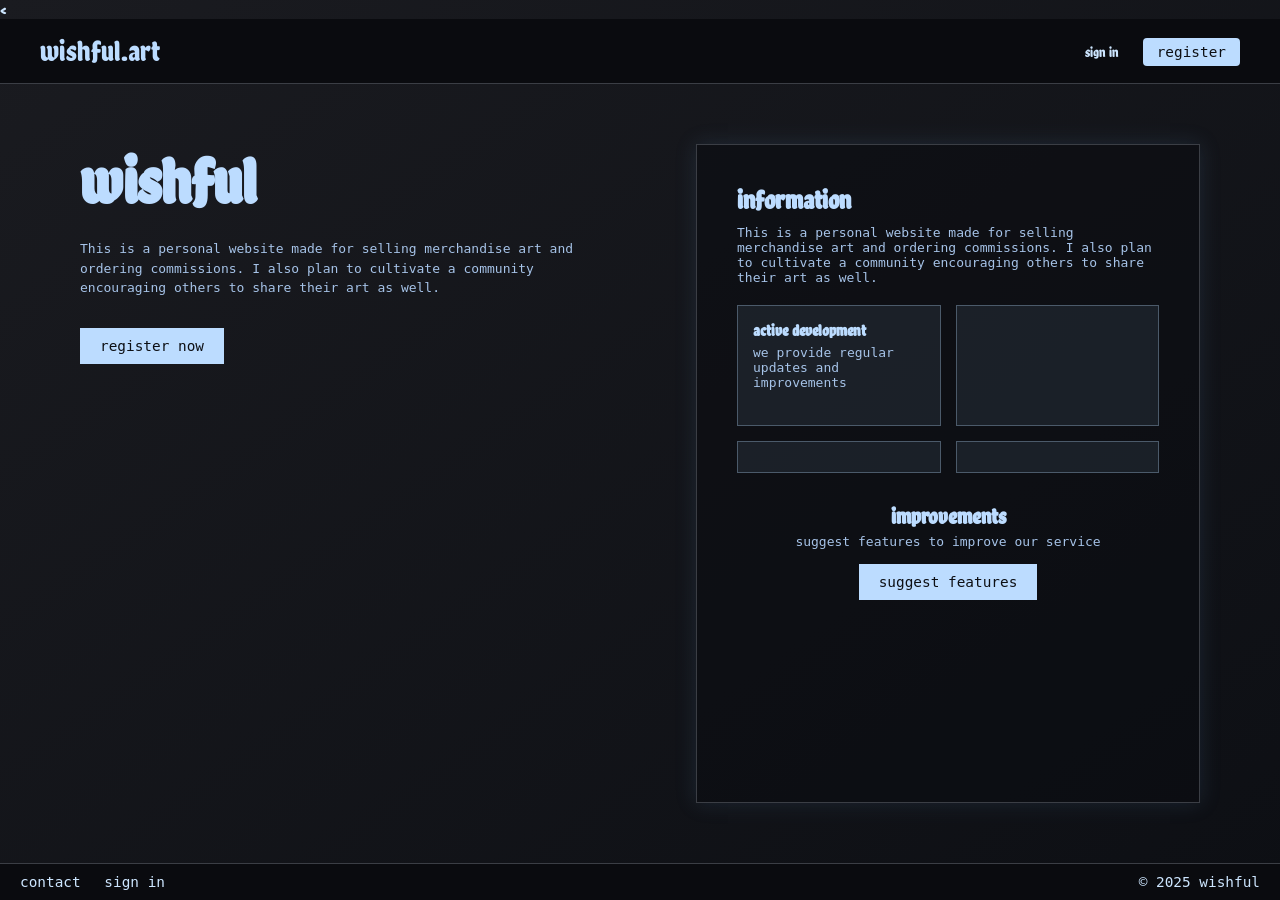
<file: index.html>
<<!DOCTYPE html>
<html lang="en">
<head>
  <meta charset="UTF-8" />
  <meta name="viewport" content="width=device-width, initial-scale=1.0" />
  <title>wishful.art | home</title>

  <link href="https://fonts.googleapis.com/css2?family=Chela+One&display=swap" rel="stylesheet">
  <link rel="stylesheet" href="wishful23.css" />
</head>

<body>

  <header>
    <div class="logo">wishful.art</div>

    <nav>
      <a href="wishful-signin.html" class="nav-link">sign in</a>
      <a href="wishful-register.html" class="nav-link register">register</a>
    </nav>
  </header>

  <main>
    <section class="left">
      <h1>wishful</h1>

      <p>
        This is a personal website made for selling merchandise art and ordering commissions.
        I also plan to cultivate a community encouraging others to share their art as well.
      </p>

      <div class="buttons">
        <a href="wishful-register.html">
          <button class="filled">register now</button>
        </a>
      </div>
    </section>

    <section class="right">
      <h2>information</h2>

      <p>
        This is a personal website made for selling merchandise art and ordering commissions.
        I also plan to cultivate a community encouraging others to share their art as well.
      </p>

      <div class="info-boxes">
        <div class="info-box">
          <h3>active development</h3>
          <p>we provide regular updates and improvements</p>
        </div>

        <div class="info-box"></div>
        <div class="info-box"></div>
        <div class="info-box"></div>
      </div>

      <div class="improvements">
        <h2>improvements</h2>
        <p>suggest features to improve our service</p>

        <button class="filled" onclick="window.location.href='wishful-inbox.html'">
          suggest features
        </button>
      </div>
    </section>
  </main>

  <footer>
    <div class="left-foot">
      <a href="wishful-contact.html">contact</a>
      <a href="wishful-signin.html">sign in</a>
    </div>

    <div class="right-foot">© 2025 wishful</div>
  </footer>

</body>
</html>
</file>
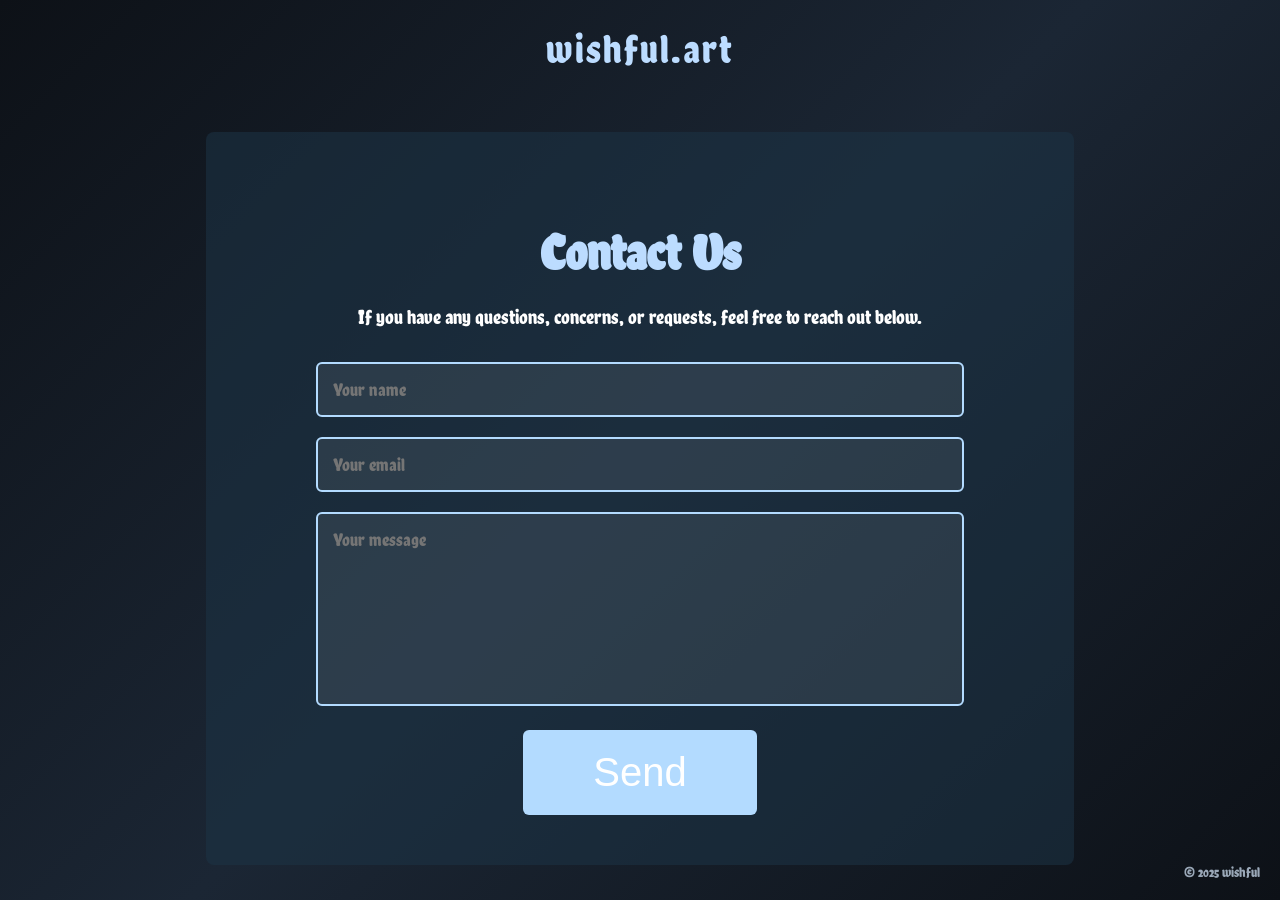
<file: wishful-contact.html>
<!DOCTYPE html>
<html lang="en">
<head>
  <meta charset="UTF-8">
  <meta name="viewport" content="width=device-width, initial-scale=1.0">
  <title>wishful.art | contact</title>

  <link href="https://fonts.googleapis.com/css2?family=Chela+One&display=swap" rel="stylesheet">

  <style>
    body {
      margin: 0;
      padding: 0;
      background: linear-gradient(135deg, #0d1117 0%, #1b2634 50%, #0d1117 100%);
      color: white;
      font-family: 'Chela One', cursive;
      height: 100vh;
      display: flex;
      flex-direction: column;
    }

    header {
      text-align: center;
      padding: 25px 0;
      font-size: 40px;
      color: #bcdcff;
      letter-spacing: 2px;
    }

    .container {
      margin: auto;
      width: 60%;
      background: rgba(28, 52, 70, 0.55);
      padding: 50px;
      text-align: center;
      border-radius: 8px;
    }

    .container h2 {
      font-size: 50px;
      margin-bottom: 20px;
      color: #bcdcff;
    }

    .container p {
      font-size: 20px;
      margin-bottom: 30px;
      line-height: 1.5;
    }

    input, textarea {
      width: 80%;
      padding: 15px;
      font-size: 18px;
      border-radius: 6px;
      margin-bottom: 20px;
      border: 2px solid #b3dbff;
      background: rgba(255, 255, 255, 0.08);
      color: white;
      outline: none;
      font-family: 'Chela One', cursive;
    }

    input:focus, textarea:focus {
      border-color: #d2e8ff;
      box-shadow: 0 0 10px #b3dbff88;
    }

    textarea {
      height: 160px;
      resize: none;
    }

    .send-btn {
      background: #b3dbff;
      padding: 20px 70px;
      color: #ffffff;
      font-size: 40px;
      border: none;
      border-radius: 6px;
      cursor: pointer;
      transition: 0.2s;
    }

    .send-btn:hover {
      background: #c8e5ff;
      transform: scale(1.03);
    }

    footer {
      position: fixed;
      bottom: 20px;
      right: 20px;
      color: #9aa8b8;
      font-size: 14px;
    }
  </style>
</head>

<body>

<header>wishful.art</header>

<div class="container">
  <h2>Contact Us</h2>
  <p>If you have any questions, concerns, or requests, feel free to reach out below.</p>

  <input type="text" placeholder="Your name">
  <input type="email" placeholder="Your email">
  <textarea placeholder="Your message"></textarea>

  <button class="send-btn">Send</button>
</div>

<footer>© 2025 wishful</footer>

</body>
</html>
</file>
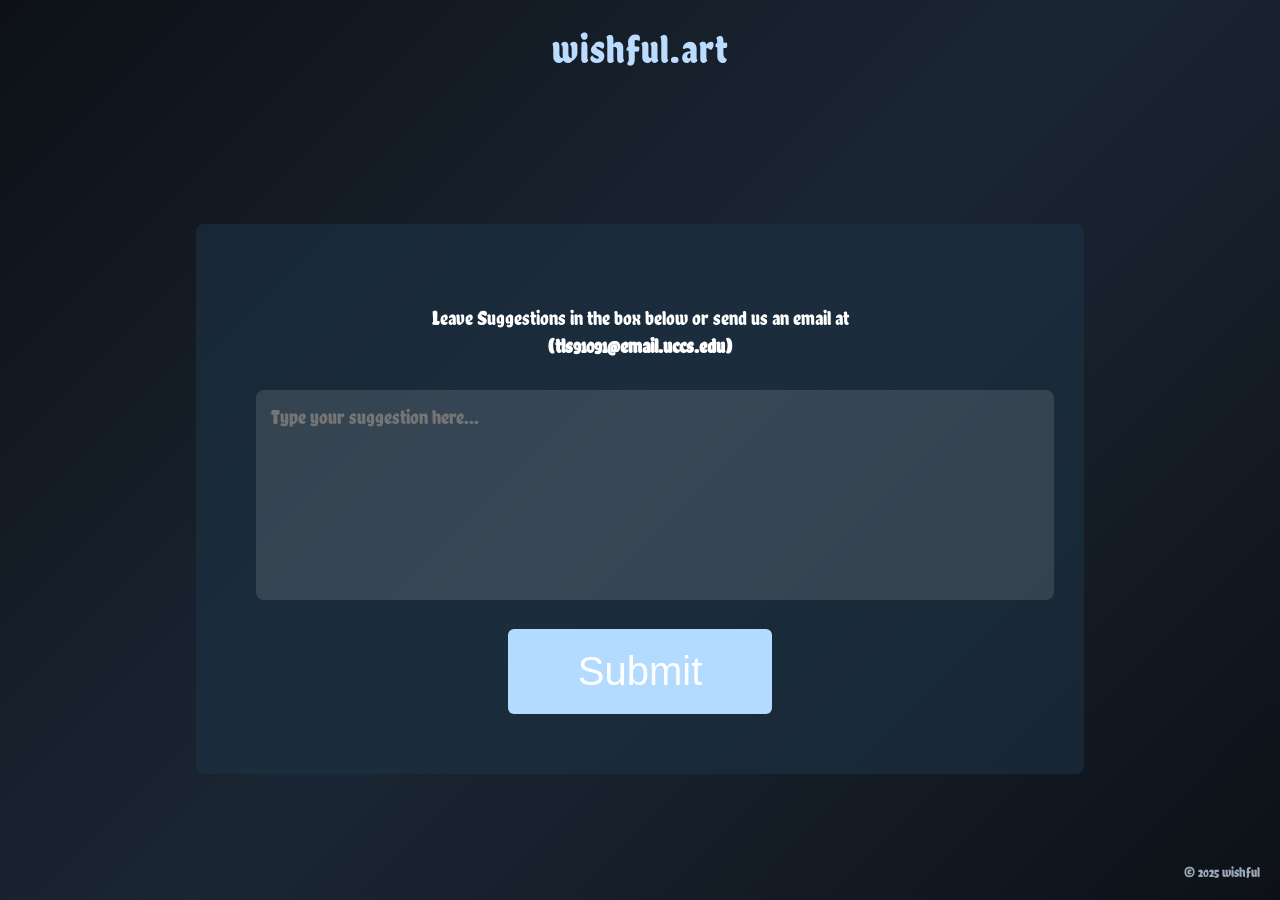
<file: wishful-inbox.html>
<!DOCTYPE html>
<html lang="en">
<head>
  <meta charset="UTF-8">
  <meta name="viewport" content="width=device-width, initial-scale=1.0">
  <title>wishful.art | suggestions</title>

  <link href="https://fonts.googleapis.com/css2?family=Chela+One&display=swap" rel="stylesheet">

  <style>
    body {
      margin: 0;
      padding: 0;
      font-family: "Chela One", cursive;
      background: linear-gradient(135deg, #0d1117 0%, #1b2634 50%, #0d1117 100%);
      color: #ffffff;
      height: 100vh;
      display: flex;
      flex-direction: column;
    }

    header {
      text-align: center;
      padding: 25px 0;
      font-size: 40px;
      color: #bcdcff;
      letter-spacing: 1px;
    }

    .container {
      margin: auto;
      width: 60%;
      background: rgba(28, 52, 70, 0.55);
      padding: 60px;
      text-align: center;
      border-radius: 8px;
    }

    .container p {
      font-size: 20px;
      margin-bottom: 30px;
      line-height: 1.4;
    }

    /* NEW: Textbox styling */
    textarea {
      width: 100%;
      height: 180px;
      border-radius: 8px;
      border: none;
      padding: 15px;
      font-size: 20px;
      font-family: "Chela One", cursive;
      background: rgba(255,255,255,0.12);
      color: #ffffff;
      resize: none;
      outline: none;
    }

    /* NEW: Submit button */
    .submit-btn {
      margin-top: 25px;
      background: #b3dbff;
      color: #ffffff;
      border: none;
      padding: 20px 70px;
      font-size: 40px;
      border-radius: 6px;
      cursor: pointer;
      transition: 0.2s ease-in-out;
    }

    .submit-btn:hover {
      background: #c8e5ff;
      transform: scale(1.03);
    }

    footer {
      position: fixed;
      right: 20px;
      bottom: 20px;
      color: #9aa8b8;
      font-size: 14px;
    }
  </style>
</head>

<body>

  <header>wishful.art</header>

  <div class="container">
    <p>
      Leave Suggestions in the box below or send us an email at<br>
      <strong>(tls91091@email.uccs.edu)</strong>
    </p>

    <!-- NEW: Suggestion Text Box -->
    <textarea id="suggestionBox" placeholder="Type your suggestion here..."></textarea>

    <!-- NEW: Submit Button -->
    <button class="submit-btn" id="submitBtn">Submit</button>
  </div>

  <footer>© 2025 wishful</footer>

  <script>
    document.getElementById("submitBtn").addEventListener("click", function () {
      const text = document.getElementById("suggestionBox").value.trim();

      if (text === "") {
        alert("Please type a suggestion before submitting.");
        return;
      }

      // Save suggestions to localStorage
      const suggestions = JSON.parse(localStorage.getItem("wishful_suggestions") || "[]");
      suggestions.push({
        text: text,
        date: new Date().toLocaleString()
      });

      localStorage.setItem("wishful_suggestions", JSON.stringify(suggestions));

      alert("Suggestion submitted!");

      document.getElementById("suggestionBox").value = "";
    });
  </script>

</body>
</html>
</file>
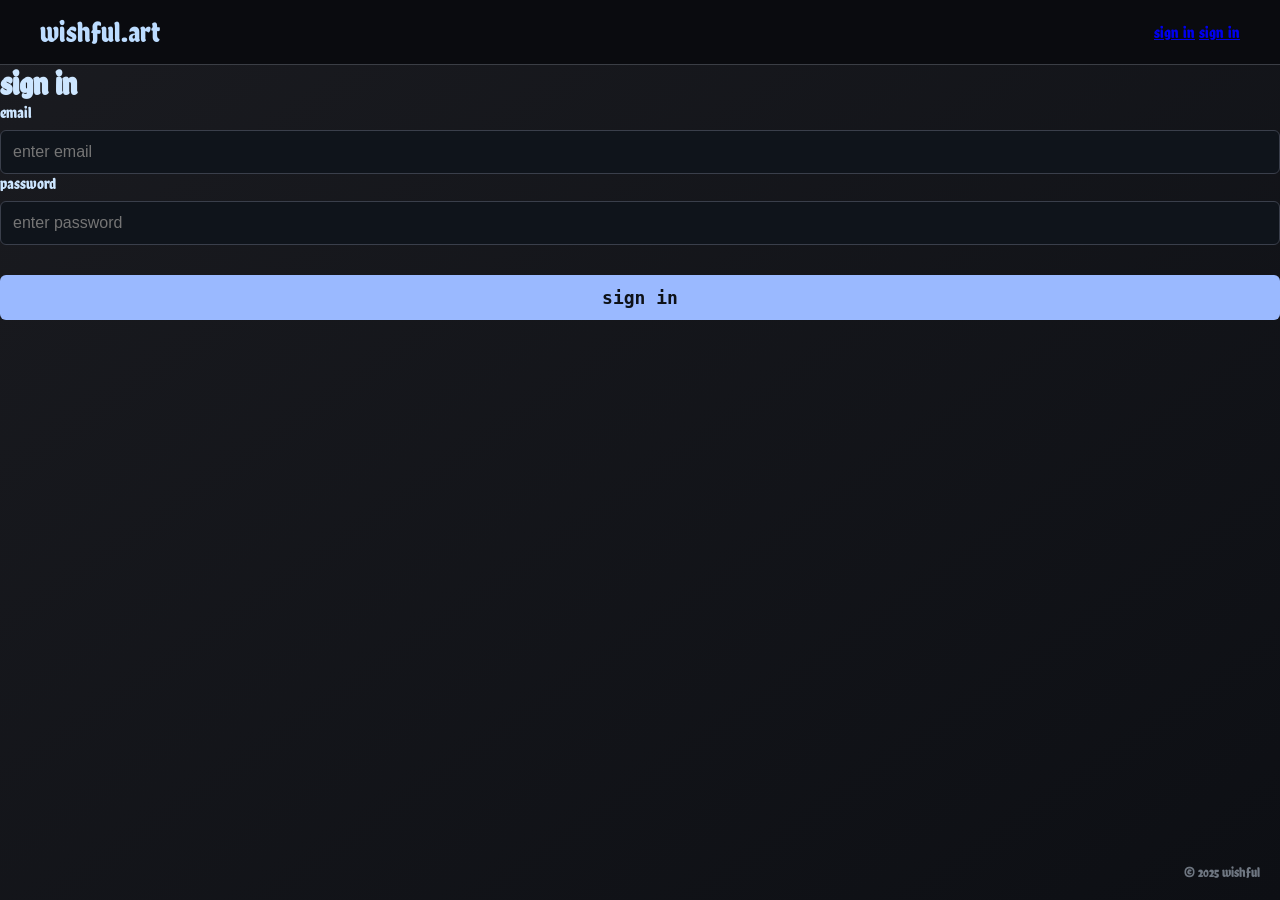
<file: wishful-register.html>
<!DOCTYPE html>
<html lang="en"></html>
<head>


<head>

</style>
<link href="https://fonts.googleapis.com/css2?family=Chela+One&display=swap" rel="stylesheet">
<link rel="stylesheet" href="wishful23.css">
</head>
<body>
<header>
<div class="logo">wishful.art</div>
<div class="top-links">
<a href="#">sign in</a>
<a href="#">sign in</a>
</div>
</header>


<div class="container">
<div class="card">
<h1>sign in</h1>
<form>
<label>


<label>email</label>
<input type="email" placeholder="enter email" />


<label>password</label>
<input type="password" placeholder="enter password" />


<button class="submit-btn">sign in</button>
</form>
</div>
</div>


<div class="footer">
© 2025 wishful
</div>
</body>
</html>
</file>
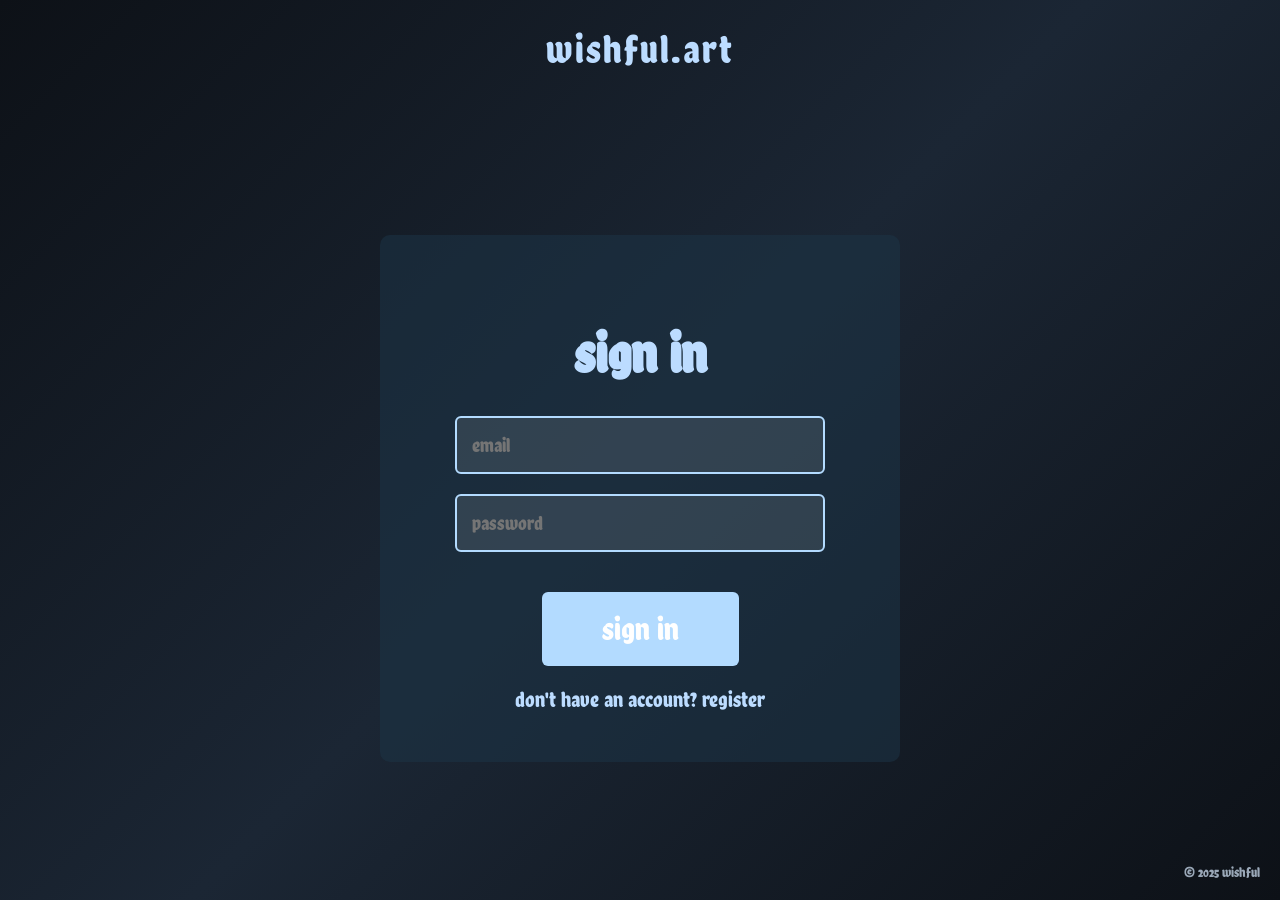
<file: wishful-signin.html>
<!DOCTYPE html>
<html lang="en">
<head>
  <meta charset="UTF-8">
  <meta name="viewport" content="width=device-width, initial-scale=1.0">
  <title>wishful.art | sign in</title>

  <link href="https://fonts.googleapis.com/css2?family=Chela+One&display=swap" rel="stylesheet">

  <style>
    body {
      margin: 0;
      padding: 0;
      background: linear-gradient(135deg, #0d1117 0%, #1b2634 50%, #0d1117 100%);
      color: white;
      font-family: "Chela One", cursive;
      height: 100vh;
      display: flex;
      flex-direction: column;
    }

    header {
      text-align: center;
      padding: 25px 0;
      font-size: 40px;
      color: #bcdcff;
      letter-spacing: 2px;
    }

    .card {
      margin: auto;
      width: 420px;
      background: rgba(28, 52, 70, 0.55);
      padding: 50px;
      border-radius: 10px;
      text-align: center;
    }

    .card h1 {
      font-size: 55px;
      color: #bcdcff;
      margin-bottom: 30px;
    }

    input {
      width: 80%;
      padding: 15px;
      margin-bottom: 20px;
      border: 2px solid #b3dbff;
      background: rgba(255,255,255,0.10);
      border-radius: 6px;
      font-size: 20px;
      color: white;
      outline: none;
      font-family: "Chela One", cursive;
    }

    input:focus {
      border-color: #d2e8ff;
      box-shadow: 0 0 10px #b3dbff88;
    }

    .signin-btn {
      margin-top: 20px;
      background: #b3dbff;
      border: none;
      padding: 18px 60px;
      color: white;
      font-size: 32px;
      border-radius: 6px;
      cursor: pointer;
      transition: 0.2s ease;
      font-family: "Chela One", cursive;
    }

    .signin-btn:hover {
      background: #cce6ff;
      transform: scale(1.03);
    }

    .register-link {
      margin-top: 20px;
      display: block;
      color: #bcdcff;
      font-size: 22px;
      text-decoration: none;
    }

    footer {
      position: fixed;
      right: 20px;
      bottom: 20px;
      color: #9aa8b8;
      font-size: 14px;
    }
  </style>
</head>

<body>

  <header>wishful.art</header>

  <div class="card">
    <h1>sign in</h1>

    <input type="email" placeholder="email">
    <input type="password" placeholder="password">

    <button class="signin-btn">sign in</button>

    <a href="wishful-register.html" class="register-link">
      don't have an account? register
    </a>
  </div>

  <footer>© 2025 wishful</footer>

</body>
</html>
</file>
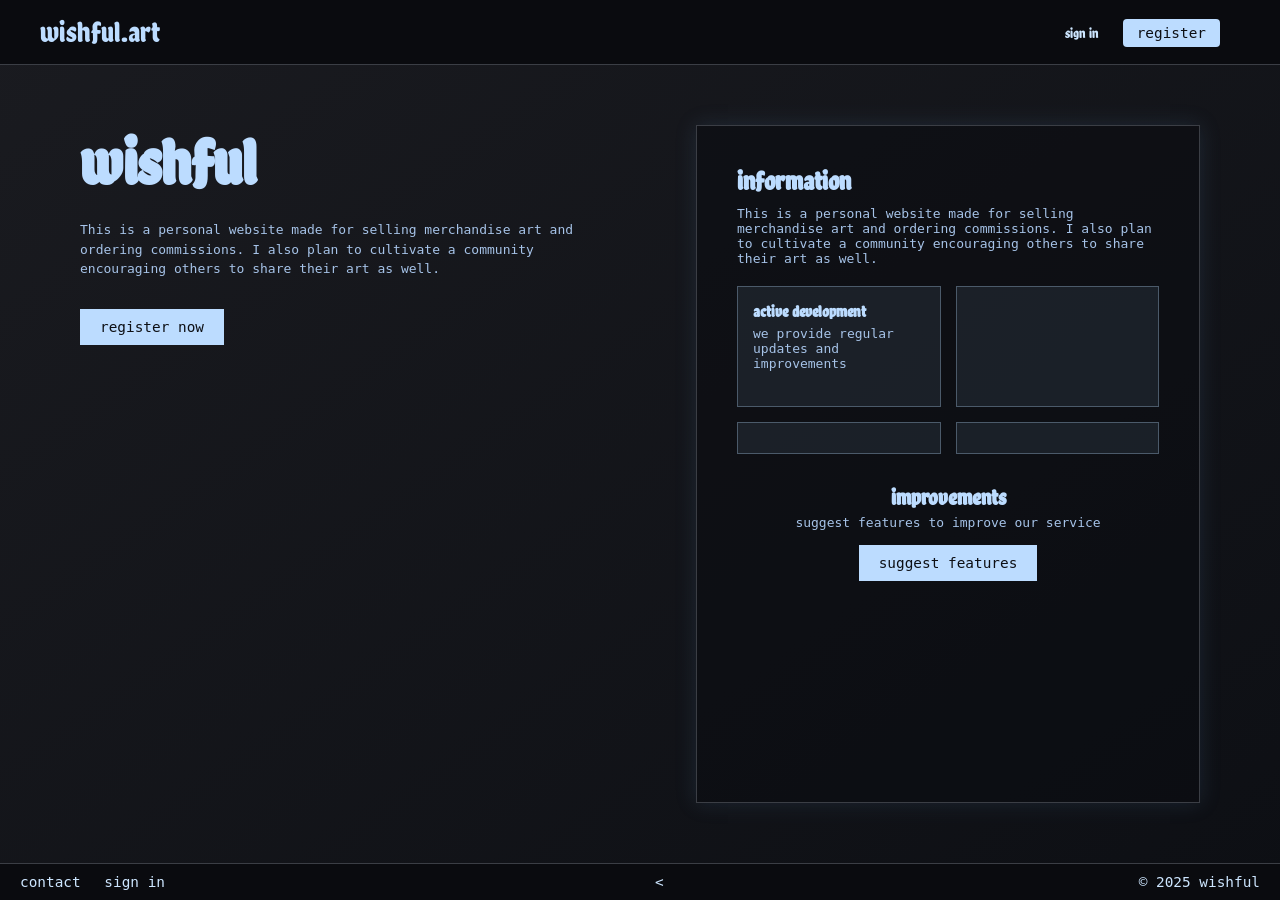
<file: wishful23.html>
<!DOCTYPE html>
<html lang="en">
<head>
  <meta charset="UTF-8" />
  <meta name="viewport" content="width=device-width, initial-scale=1.0" />
  <title>wishful.art | home</title>

  <link href="https://fonts.googleapis.com/css2?family=Chela+One&display=swap" rel="stylesheet">
  <link rel="stylesheet" href="wishful23.css" />
</head>

<body>
  <header>
    <div class="logo">wishful.art</div>

    <nav>
      <a href="wishful-signin.html">sign in</a>

      <a href="wishful-register.html" class="register">register</a>

      <a href="wishful-register.html">
      
</button>
      </a>
    
    </nav>
  </header>

  <main>
    <section class="left">
      <h1>wishful</h1>

      <p>
        This is a personal website made for selling merchandise art and ordering commissions.
        I also plan to cultivate a community encouraging others to share their art as well.
      </p>

      <div class="buttons">
        <a href="wishful-register.html">
          <button class="filled">register now</button>
        </a>
      </div>

    </section>

    <section class="right">
      <h2>information</h2>

      <p>
        This is a personal website made for selling merchandise art and ordering commissions.
        I also plan to cultivate a community encouraging others to share their art as well.
      </p>

      <div class="info-boxes">
        <div class="info-box">
          <h3>active development</h3>
          <p>we provide regular updates and improvements</p>
        </div>

        <div class="info-box"></div>
        <div class="info-box"></div>
        <div class="info-box"></div>
      </div>

      <div class="improvements">
        <h2>improvements</h2>
        <p>suggest features to improve our service</p>
      
<button class="filled" onclick="window.location.href='wishful-inbox.html'">
  suggest features
      </div>
    
    </section>
  </main>

  <footer>
    <div class="left-foot">
      <a href="#">contact</a>
      <a href="wishful-signin.html">sign in</a>
    </div>
  <

    <div class="right-foot">© 2025 wishful</div>
  </footer>
</body>
</html>
</file>
<file: wishful23.css>
@import url('https://fonts.googleapis.com/css2?family=Chela+One&display=swap');

* {
  margin: 0;
  padding: 0;
  box-sizing: border-box;
}

body {
  background: linear-gradient(145deg, #1a1b20, #0d0f14);
  color: #cde6ff;
  font-family: 'Chela One', cursive;
  display: flex;
  flex-direction: column;
  min-height: 100vh;
}

header {
  background: #0a0b0f;
  border-bottom: 1px solid #3b3e45;
  padding: 15px 40px;
  display: flex;
  justify-content: space-between;
  align-items: center;
}

header .logo {
  font-size: 1.8rem;
  color: #bcdcff;
}

header nav a {
  color: #cde6ff;
  text-decoration: none;
  margin-left: 20px;
  font-size: 0.9rem;
}

header nav .register {
  background: #bcdcff;
  color: #0d0f14;
  padding: 6px 14px;
  border-radius: 4px;
  font-family: monospace;
}

main {
  display: flex;
  justify-content: space-between;
  padding: 60px 80px;
  flex-wrap: wrap;
  flex-grow: 1;
}

.left {
  width: 45%;
}

.left h1 {
  font-size: 4rem;
  color: #bcdcff;
  margin-bottom: 20px;
}

.left p {
  font-family: monospace;
  line-height: 1.5;
  color: #a6c3e8;
  margin-bottom: 30px;
}

.buttons {
  display: flex;
  gap: 20px;
}

button {
  font-family: monospace;
  font-size: 0.9rem;
  padding: 10px 20px;
  border: none;
  cursor: pointer;
}

button.filled {
  background: #bcdcff;
  color: #0d0f14;
}

button.outline {
  background: transparent;
  color: #cde6ff;
  border: 1px solid #cde6ff;
}

.right {
  width: 45%;
  border: 1px solid #3b3e45;
  padding: 40px;
  background: rgba(10, 12, 18, 0.6);
  box-shadow: 0 0 20px rgba(80, 120, 160, 0.2);
}

.right h2 {
  font-size: 1.6rem;
  color: #bcdcff;
  margin-bottom: 10px;
}

.right p {
  font-family: monospace;
  margin-bottom: 20px;
  color: #a6c3e8;
}

.info-boxes {
  display: grid;
  grid-template-columns: repeat(2, 1fr);
  gap: 15px;
  margin-bottom: 30px;
}

.info-box {
  background: rgba(40, 50, 60, 0.5);
  border: 1px solid #4b5a6a;
  padding: 15px;
}

.info-box h3 {
  font-size: 1rem;
  color: #bcdcff;
  margin-bottom: 5px;
  text-transform: lowercase;
}

.improvements {
  text-align: center;
  margin-top: 30px;
}

.improvements h2 {
  font-size: 1.4rem;
  margin-bottom: 5px;
}

.improvements p {
  font-family: monospace;
  margin-bottom: 15px;
}

footer {
  background: #0a0b0f;
  border-top: 1px solid #3b3e45;
  padding: 10px 20px;
  display: flex;
  justify-content: space-between;
  align-items: center;
  font-family: monospace;
  font-size: 0.9rem;
}

footer a {
  color: #cde6ff;
  margin-right: 15px;
  text-decoration: none;
}

input {
  width: 100%;
  padding: 12px;
  margin-top: 8px;
  background-color: #0f141b;
  border: 1px solid #3a3f4b;
  border-radius: 6px;
  color: #c9d1d9;
  font-size: 16px;
  transition: 0.2s ease;
}

input:focus {
  border-color: #9ab9ff;
  box-shadow: 0 0 8px #9ab9ff55;
  outline: none;
}

.submit-btn {
  width: 100%;
  margin-top: 30px;
  padding: 12px;
  background-color: #9ab9ff;
  color: #0d1117;
  font-weight: 700;
  border: none;
  border-radius: 6px;
  cursor: pointer;
  font-size: 18px;
  transition: 0.2s ease;
}

.submit-btn:hover {
  background-color: #b3c8ff;
  box-shadow: 0 0 12px #9ab9ff55;
  opacity: 0.9;
}

/* small utility footer fixed on screen */
.footer {
  position: fixed;
  bottom: 20px;
  right: 20px;
  color: #6e7681;
  font-size: 14px;
  text-align: right;
}
</file>
